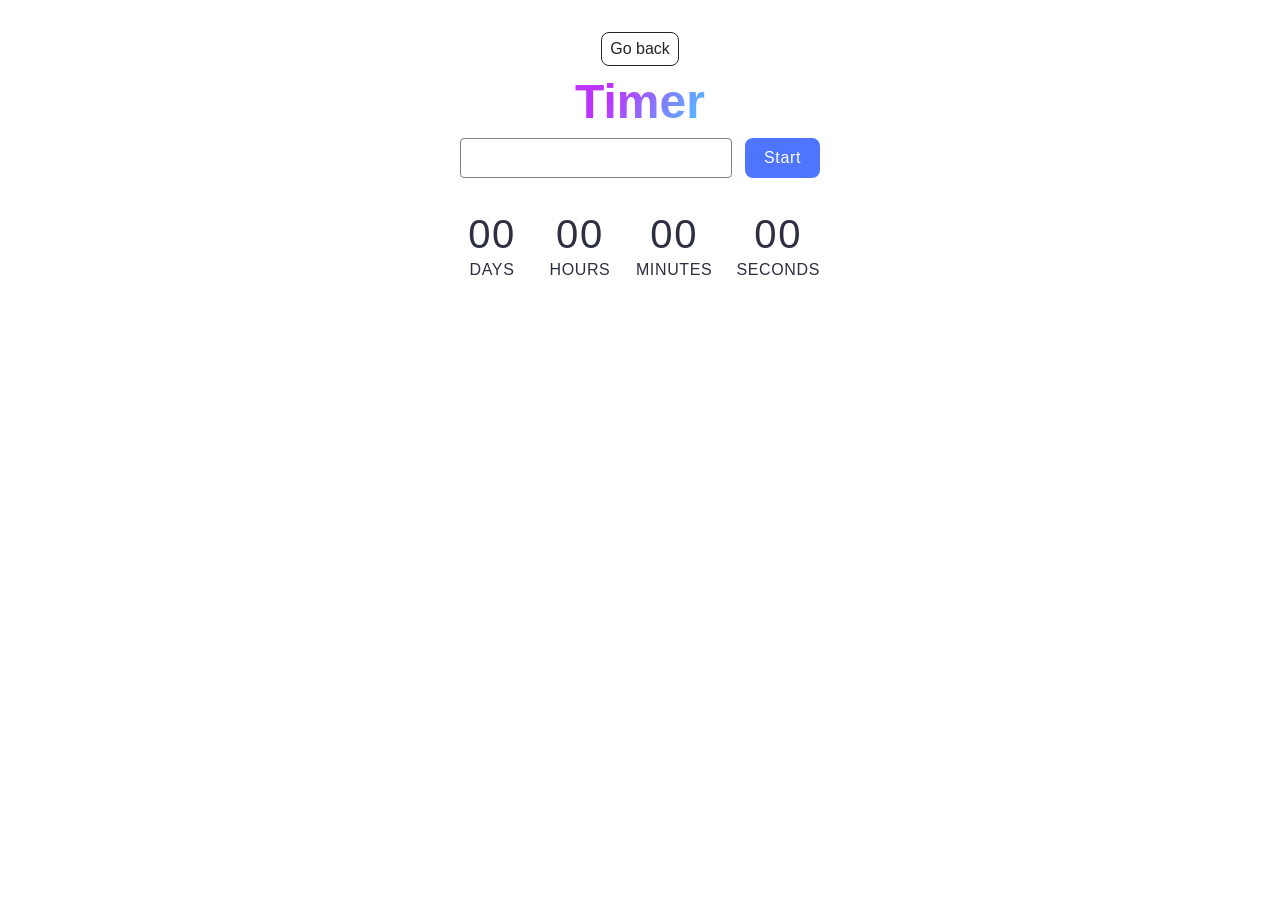
<file: src/1-timer.html>
<!DOCTYPE html>
<html lang="en">
  <head>
    <meta charset="UTF-8" />
    <meta http-equiv="X-UA-Compatible" content="IE=edge" />
    <meta name="viewport" content="width=device-width, initial-scale=1.0" />
    <title>Timer</title>
    <link rel="stylesheet" href="./css/styles.css" />
  </head>
  <body>
    <main>
      <div class="container">
        <a class="back-link" href="./index.html">Go back</a>
        <h1 class="main-title-gradient">Timer</h1>

        <div class="timer-block">
          <div class="input-group">
            <input type="text" class="input-timer" id="datetime-picker" />
            <button type="button" class="btn-start" data-start>Start</button>
          </div>

          <div class="timer">
            <div class="field">
              <span class="value" data-days>00</span>
              <span class="label">DAYS</span>
            </div>
            <div class="field">
              <span class="value" data-hours>00</span>
              <span class="label">HOURS</span>
            </div>
            <div class="field">
              <span class="value" data-minutes>00</span>
              <span class="label">MINUTES</span>
            </div>
            <div class="field">
              <span class="value" data-seconds>00</span>
              <span class="label">SECONDS</span>
            </div>
          </div>
        </div>
      </div>
    </main>
    <script type="module" src="./js/1-timer.js"></script>
  </body>
</html>
</file>
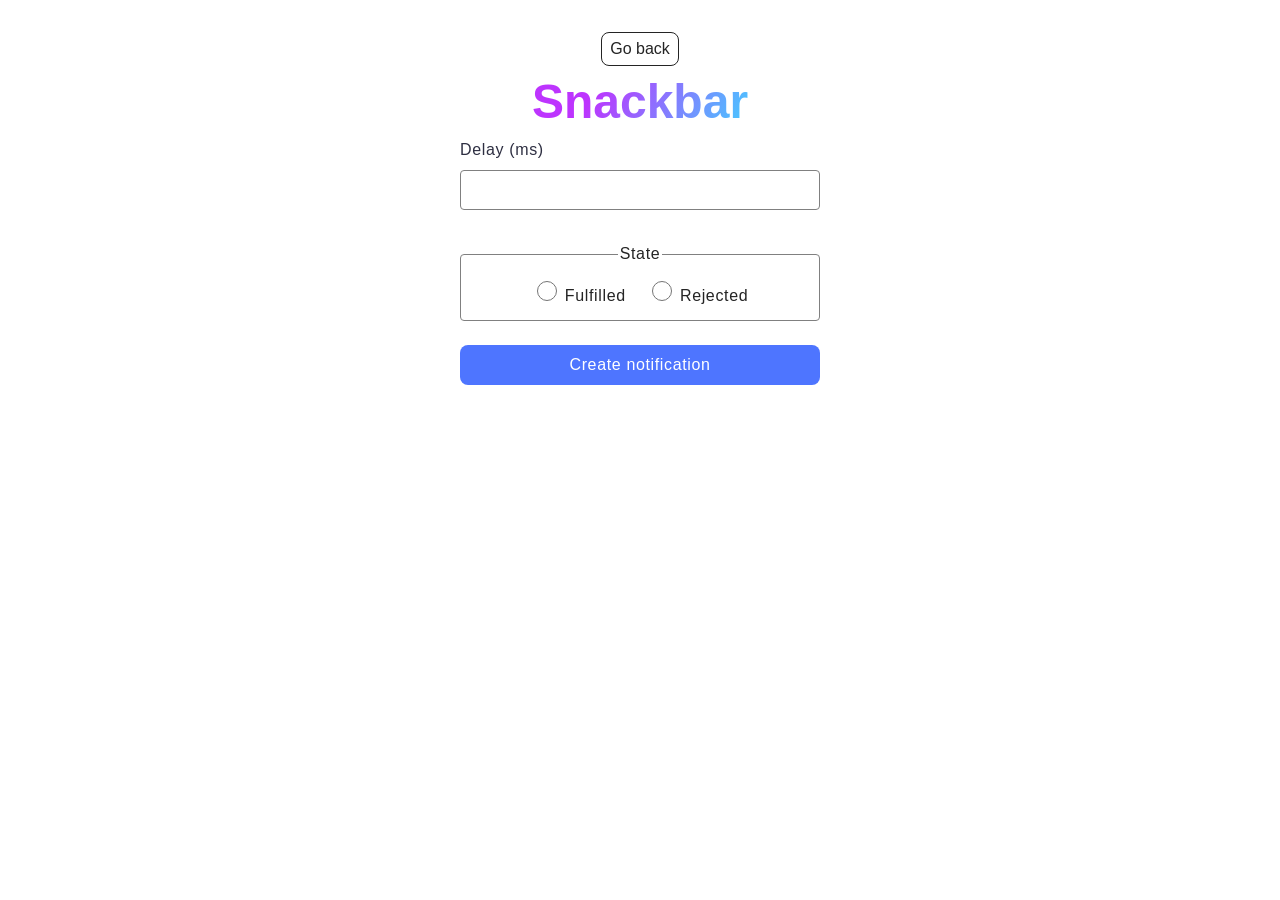
<file: src/2-snackbar.html>
<!DOCTYPE html>
<html lang="en">
  <head>
    <meta charset="UTF-8" />
    <meta http-equiv="X-UA-Compatible" content="IE=edge" />
    <meta name="viewport" content="width=device-width, initial-scale=1.0" />
    <title>Snackbar</title>
    <link rel="stylesheet" href="./css/styles.css" />
  </head>
  <body>
    <main>
      <div class="container">
        <a class="back-link" href="./index.html">Go back</a>
        <h1 class="main-title-gradient">Snackbar</h1>
      </div>
      <form class="form">
        <div class="form-group">
          <label for="delay" class="label-delay">Delay (ms)</label>
          <input id="delay" type="number" name="delay" required />
        </div>
        <fieldset class="fieldset">
          <legend>State</legend>
          <label>
            <input
              class="input-set"
              type="radio"
              name="state"
              value="fulfilled"
              required
            />
            Fulfilled
          </label>
          <label>
            <input
              class="input-set"
              type="radio"
              name="state"
              value="rejected"
              required
            />
            Rejected
          </label>
        </fieldset>

        <button class="btn-msg" type="submit">Create notification</button>
      </form>
    </main>
    <script type="module" src="./js/2-snackbar.js"></script>
  </body>
</html>
</file>
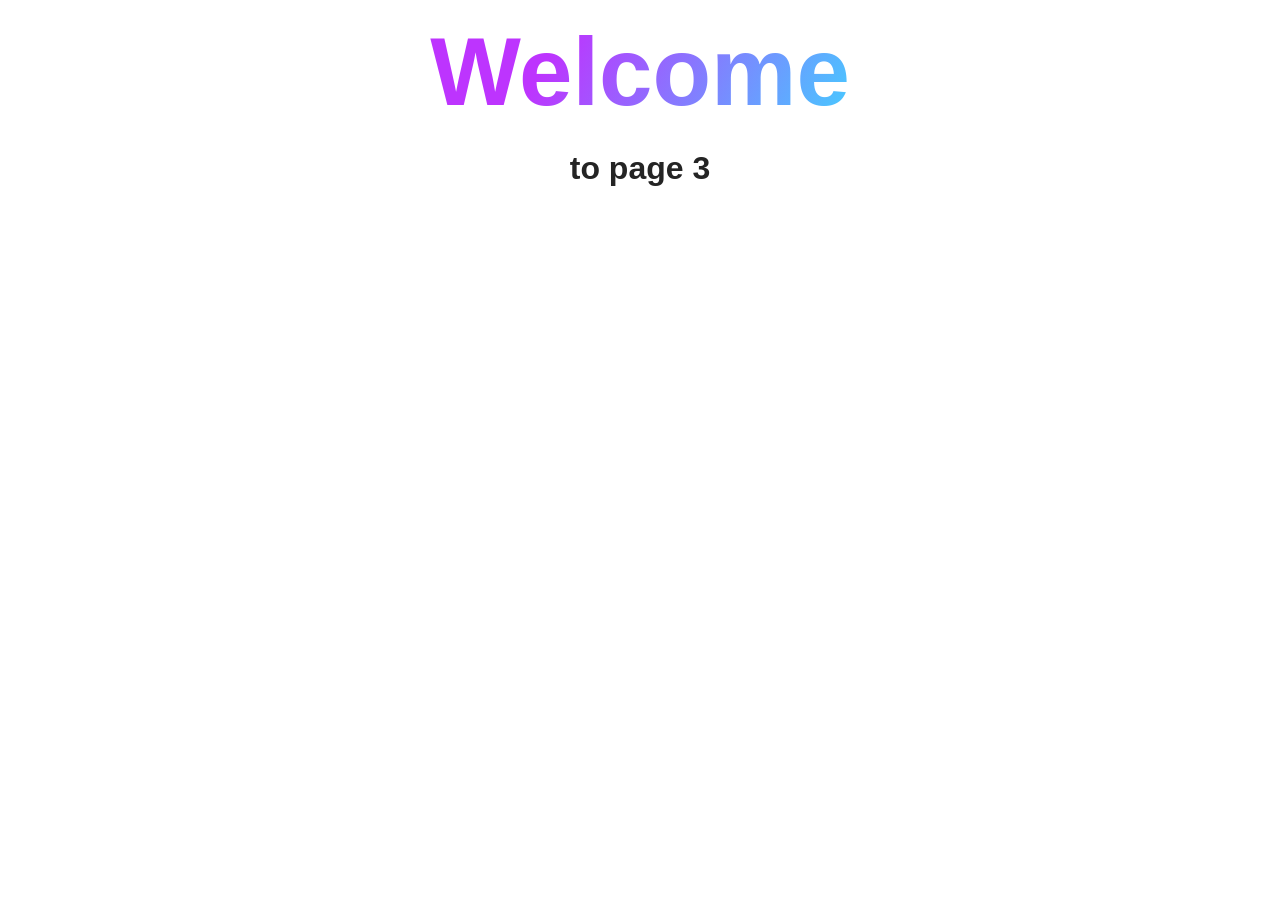
<file: src/page-3.html>
<!DOCTYPE html>
<html lang="en">
  <head>
    <meta charset="UTF-8" />
    <meta http-equiv="X-UA-Compatible" content="IE=edge" />
    <meta name="viewport" content="width=device-width, initial-scale=1.0" />
    <title>Page 3</title>
    <link rel="stylesheet" href="./css/styles.css" />
  </head>
  <body>
    <load
      src="./partials/header.html"
      icon-path="./img/sprite.svg#logo"
      highlight-curr="active"
    />

    <main>
      <div class="container">
        <h1 class="main-title">
          <span class="main-title-gradient">Welcome</span> to page 3
        </h1>
        <load src="./partials/back-link.html" />
      </div>
    </main>

    <load src="./partials/footer.html" />
  </body>
</html>
</file>
<file: src/css/styles.css>
/**
  |============================
  | include css partials with
  | default @import url()
  |============================
*/
/* Common styles */
@import url('./reset.css');
@import url('./base.css');
@import url('./container.css');
@import url('./animations.css');

/* Sections style */
@import url('./header.css');
@import url('./vite-promo.css');
@import url('./back-link.css');

*,
*::before,
*::after {
  box-sizing: border-box;
}

/* Timer */

.container {
  display: flex;
  flex-direction: column;
  align-items: center;
}

.timer-block {
  width: 360px;
}

.input-group {
  display: flex;
  justify-content: space-between;
  margin-bottom: 32px;
}

.timer {
  display: flex;
  gap: 24px;
  justify-content: center;
}

.field {
  text-align: center;
  flex: 1;
}

.value {
  font-family: var(--font-family);
  font-weight: 400;
  font-size: 40px;
  line-height: 120%;
  letter-spacing: 0.04em;
  color: #2e2f42;
  display: block;
}

.label {
  font-family: var(--font-family);
  font-weight: 400;
  font-size: 16px;
  line-height: 150%;
  letter-spacing: 0.04em;
  color: #2e2f42;
  display: block;
}

#datetime-picker {
  border-radius: 4px;
  width: 272px;
  height: 40px;
}

.input-timer {
  font-family: var(--font-family);
  font-weight: 400;
  font-size: 16px;
  line-height: 150%;
  letter-spacing: 0.04em;
  color: #2e2f42;
  outline: none;

  border-radius: 4px;
  width: 272px;
  height: 40px;
  background: #fff;
  border: 1px solid #808080;
  border-radius: 4px;
  width: 272px;
  height: 40px;
  padding-left: 16px;
  margin: 0;
  transition: border-color 0.3s ease, box-shado;
}

.input-timer:hover:not(:disabled) {
  border: 1px solid #000;
  color: #2e2f42;
}

.input-timer:focus:not(:disabled),
.input-timer:active:not(:disabled) {
  border-color: #4e75ff;
}

.input-timer:disabled {
  background-color: #fafafa;
  border: 1px solid #808080;
  color: #808080;
  cursor: not-allowed;
}

.btn-start {
  border-radius: 8px;
  padding: 8px 16px;
  width: 75px;
  height: 40px;
  background: #cfcfcf;
  border: none;
  font-family: var(--font-family);
  font-weight: 500;
  font-size: 16px;
  line-height: 150%;
  letter-spacing: 0.04em;
  color: #989898;
  margin-left: 8px;
}

.btn-start {
  border-radius: 8px;
  padding: 8px 16px;
  width: 75px;
  height: 40px;
  background: #4e75ff;
  border: none;
  font-family: var(--font-family);
  font-weight: 500;
  font-size: 16px;
  line-height: 150%;
  letter-spacing: 0.04em;
  color: #fff;
  margin-left: 8px;
  cursor: pointer;
  transition: background-color 0.3s ease, color 0.3s ease;
}

.btn-start:hover:not(:disabled),
.btn-start:focus:not(:disabled) {
  background-color: #6c8cff;
}

.btn-start:disabled {
  background: #cfcfcf;
  color: #989898;
}

.flatpickr-day:hover {
  background-color: #e0e0e0;
  color: #666;
}

.flatpickr-day.today:not(.selected) {
  border: 1px solid #3f51b5 !important;
  color: #666 !important;
  background: transparent !important;
}

.flatpickr-day.selected,
.flatpickr-day.startRange,
.flatpickr-day.endRange {
  background-color: #4e75ff !important;
  color: white !important;
  border: none !important;
}

/* Form */

.form {
  display: flex;
  align-items: center;
  justify-content: center;
  flex-direction: column;
}

.label-delay {
  margin-bottom: 8px;
  font-family: var(--font-family);
  font-weight: 400;
  font-size: 16px;
  line-height: 150%;
  letter-spacing: 0.04em;
  color: #2e2f42;
}

.form-group {
  display: flex;
  flex-direction: column;
  align-items: flex-start;
  width: 360px;
  margin-bottom: 16px;
}

.label-delay:hover,
.label-delay:focus {
  border: 1px solid #000;
}

#delay {
  margin-bottom: 16px;
  border: 1px solid #808080;
  border-radius: 4px;
  width: 360px;
  height: 40px;
  padding-left: 16px;
  outline: none;
}

#delay:hover {
  border-color: #000000;
}

#delay:focus {
  border: 1px solid #4e75ff;
}

.fieldset {
  font-family: var(--font-family);
  font-weight: 400;
  font-size: 16px;
  line-height: 150%;
  letter-spacing: 0.04em;

  border: 1px solid #808080;
  border-radius: 4px;
  width: 100%;
  max-width: 360px;

  padding: 12px 16px;
}

.fieldset label + label {
  margin-left: 16px;
}

.fieldset div {
  display: flex;
  flex-direction: row;
  gap: 24px;
  margin-top: 8px;
}

.fieldset:focus,
.fieldset:hover {
  border-color: #000;
}

.input-set {
  border: 1px solid #757575;
  border-radius: 14px;
  width: 20px;
  height: 20px;
}

.input-set {
  appearance: none;
  -webkit-appearance: none;
  border: 1px solid #757575;
  border-radius: 50%;
  width: 20px;
  height: 20px;
  cursor: pointer;
  position: relative;
  transition: all 0.2s ease;
}

.input-set:hover {
  border: 1px solid #000000;
}

.input-set:checked {
  border-color: #4e75ff;
  background-color: #fff;
  position: relative;
}

.input-set:checked::after {
  content: '';
  position: absolute;
  top: 50%;
  left: 50%;
  width: 12px;
  height: 12px;
  border-radius: 50%;
  background-color: #4e75ff;
  transform: translate(-50%, -50%);
}

.btn-msg {
  border-radius: 8px;
  padding: 8px 16px;
  width: 360px;
  height: 40px;
  background: #4e75ff;
  font-family: var(--font-family);
  font-weight: 500;
  font-size: 16px;
  line-height: 150%;
  letter-spacing: 0.04em;
  color: #fff;
  border: none;
  cursor: pointer;
  margin-top: 24px;
  transition: background-color 0.3s ease, color 0.3s ease;
}

.btn-msg:hover,
.btn-msg:focus {
  background: #6c8cff;
}
</file>
